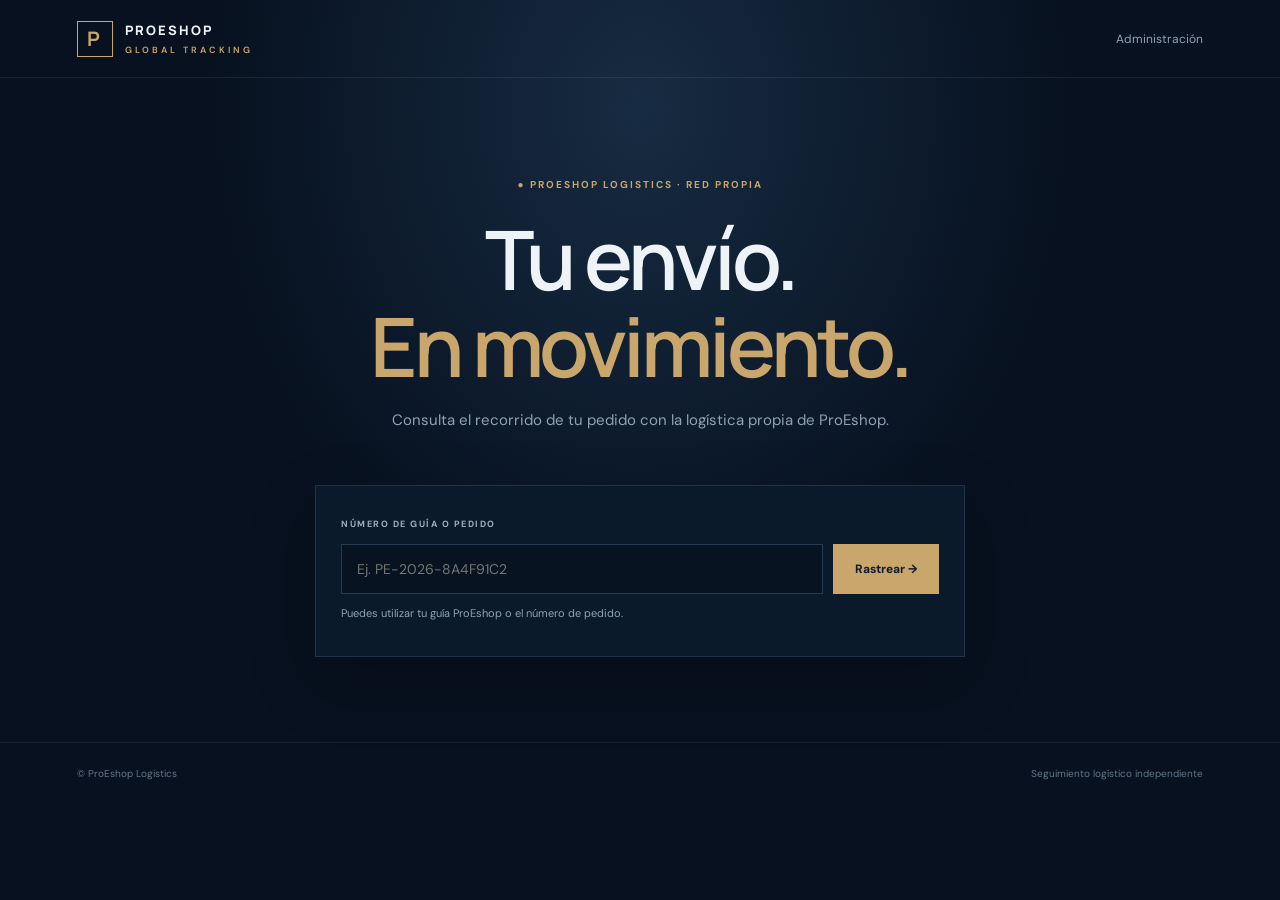
<file: templates/index.html>
<!doctype html>
<html lang="es">
<head><meta charset="utf-8"><meta name="viewport" content="width=device-width,initial-scale=1">
<title>ProEshop Global Tracking</title><link rel="stylesheet" href="/static/styles.css"></head>
<body>
<header class="top"><a class="brand" href="/"><span class="mark">P</span><span>PROESHOP<small>GLOBAL TRACKING</small></span></a><a class="admin-link" href="/admin">Administración</a></header>
<main class="hero"><div class="eyebrow">● PROESHOP LOGISTICS · RED PROPIA</div>
<h1>Tu envío.<br><em>En movimiento.</em></h1>
<p class="lead">Consulta el recorrido de tu pedido con la logística propia de ProEshop.</p>
<form id="lookup" class="lookup"><label for="q">NÚMERO DE GUÍA O PEDIDO</label>
<div class="lookup-row"><input id="q" placeholder="Ej. PE-2026-8A4F91C2" autocomplete="off" required><button>Rastrear →</button></div>
<p class="hint">Puedes utilizar tu guía ProEshop o el número de pedido.</p></form>
<section id="result" class="result hidden" aria-live="polite"></section></main>
<footer><span>© ProEshop Logistics</span><span>Seguimiento logístico independiente</span></footer>
<script src="/static/app.js"></script></body></html>
</file>
<file: static/styles.css>
@import url('https://fonts.googleapis.com/css2?family=DM+Sans:wght@400;500;600;700&family=Manrope:wght@400;500;600;700;800&display=swap');
:root{color-scheme:dark;--bg:#07111f;--panel:#0d1b2c;--line:#203247;--muted:#91a2b6;--gold:#c9a66b;--white:#eef3f8}
*{box-sizing:border-box}body{margin:0;background:radial-gradient(ellipse at 50% 12%,#172b42 0,transparent 48%),var(--bg);color:var(--white);font-family:'DM Sans',sans-serif;min-height:100vh}
.top{height:78px;padding:0 clamp(20px,6vw,86px);border-bottom:1px solid #ffffff12;display:flex;align-items:center;justify-content:space-between}
.brand{display:flex;align-items:center;gap:12px;color:var(--white);text-decoration:none;font:800 13px Manrope;letter-spacing:2px}
.brand small{display:block;color:var(--gold);font:600 9px 'DM Sans';letter-spacing:3px;margin-top:5px}
.mark{width:36px;height:36px;border:1px solid var(--gold);color:var(--gold);display:grid;place-items:center;font:700 20px Manrope}
.admin-link,.ghost{color:var(--muted);text-decoration:none;font-size:12px;background:none;border:0;cursor:pointer}
.hero{max-width:850px;margin:auto;padding:100px 24px 85px;text-align:center}
.eyebrow{font-size:10px;letter-spacing:2px;color:var(--gold);font-weight:700}
h1{font:600 clamp(48px,8vw,82px)/1.06 Manrope;letter-spacing:-4px;margin:25px 0 18px}h1 em{font-style:normal;color:var(--gold)}
.lead{color:var(--muted);font-size:15px;line-height:1.7}
.lookup{max-width:650px;margin:52px auto 0;text-align:left;padding:25px;background:#0b1a2b;border:1px solid var(--line);box-shadow:0 24px 70px #0003}
.lookup label,.fields label,.login label{font-size:9px;font-weight:700;letter-spacing:1.5px;color:#9eafc1}
.lookup-row{display:flex;gap:10px;margin-top:12px}
.lookup input,.fields input,.fields select,.login input{min-width:0;width:100%;background:#071321;border:1px solid #263a50;padding:15px;color:var(--white);font:14px 'DM Sans';outline:none}
.lookup input:focus,.fields input:focus{border-color:var(--gold)}
button{background:var(--gold);border:0;color:#111b27;padding:0 22px;font:700 12px 'DM Sans';cursor:pointer;white-space:nowrap}
.hint{font-size:11px;color:var(--muted);margin-top:12px}
.result{max-width:650px;margin:20px auto 0;text-align:left}
.result-card,.panel{background:var(--panel);border:1px solid var(--line);padding:24px}
.result-head,.shipment-head{display:flex;justify-content:space-between;align-items:center;gap:12px}
.result-head span,.status{color:var(--gold);font-size:11px}
.route{display:grid;grid-template-columns:1fr 1fr;gap:20px;border-block:1px solid var(--line);padding:20px 0;margin:18px 0}
.route small,.shipment small{display:block;color:var(--muted);font-size:10px;margin-bottom:7px}.route b{font-size:13px}
.timeline{border-left:1px solid #40536a;margin:20px 0 0 5px;padding-left:20px}
.timeline article{position:relative;padding:0 0 20px}.timeline article:before{content:'';position:absolute;left:-25px;top:4px;width:8px;height:8px;border-radius:50%;background:var(--gold)}
.timeline b{font-size:12px}.timeline p{font-size:11px;color:var(--muted);margin:6px 0}.timeline small{color:#75879a;font-size:9px}
.hidden{display:none}footer{display:flex;justify-content:space-between;color:#65768a;font-size:10px;padding:24px clamp(20px,6vw,86px);border-top:1px solid #ffffff12}
.admin-shell{max-width:540px;margin:75px auto;padding:0 22px}.admin-shell.wide{max-width:1000px}
.admin-shell h1{font-size:46px;letter-spacing:-2px;margin:15px 0}.panel{margin:26px 0}.panel h2{font:600 18px Manrope;margin:0 0 14px}
.login{display:grid;gap:12px}.login button,.fields button{min-height:46px;margin-top:8px}.error{color:#ff9f9f;font-size:12px}
.fields{display:grid;grid-template-columns:repeat(2,minmax(0,1fr));gap:14px;margin-top:18px}
.fields label{display:grid;gap:7px}.fields input,.fields select{padding:12px;font-size:12px}.fields button{grid-column:1/-1}
.shipment{padding:18px 0;border-top:1px solid var(--line)}.event-form{margin-top:16px}.ghost{padding:12px}
@media(max-width:600px){.hero{padding-top:70px}h1{letter-spacing:-2px}.lookup{padding:18px}.lookup-row{flex-direction:column}.lookup-row button{height:48px}.fields{grid-template-columns:1fr}footer{gap:10px;flex-direction:column}.top{height:68px}}
</file>
